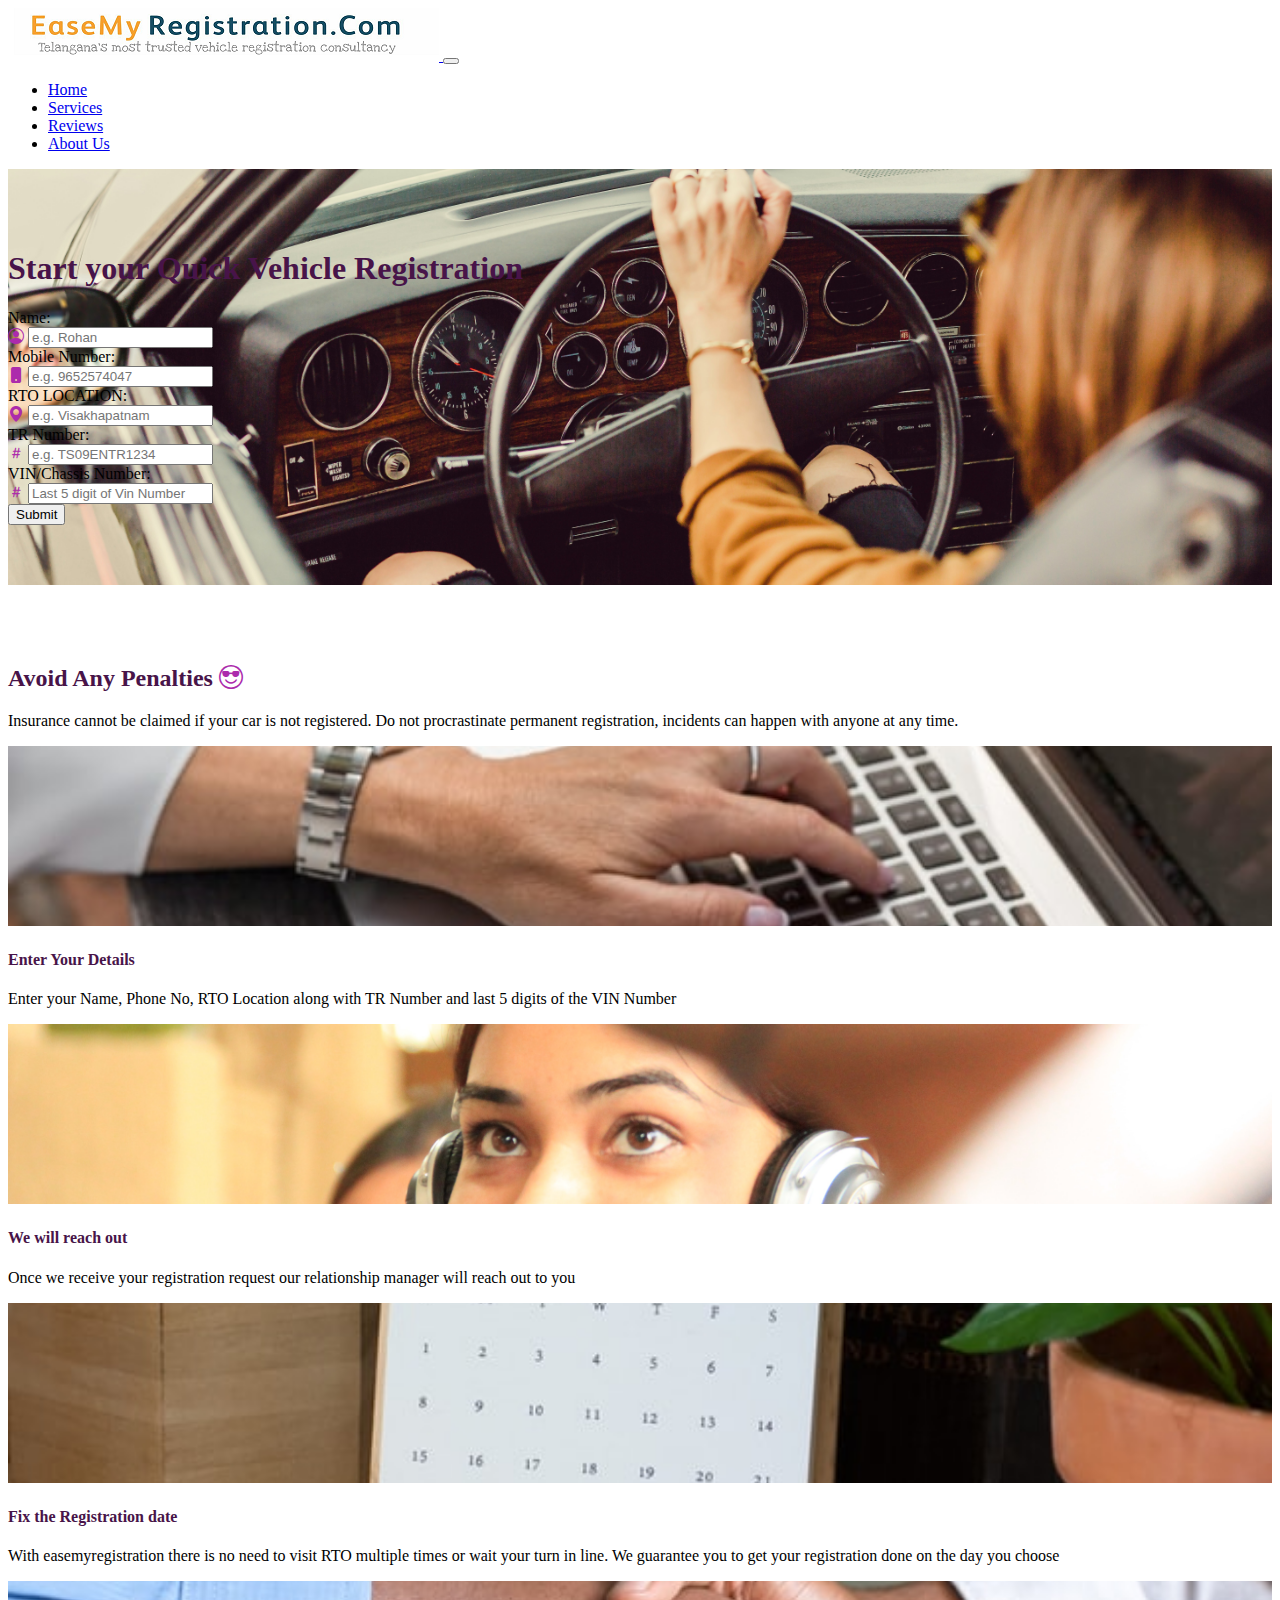
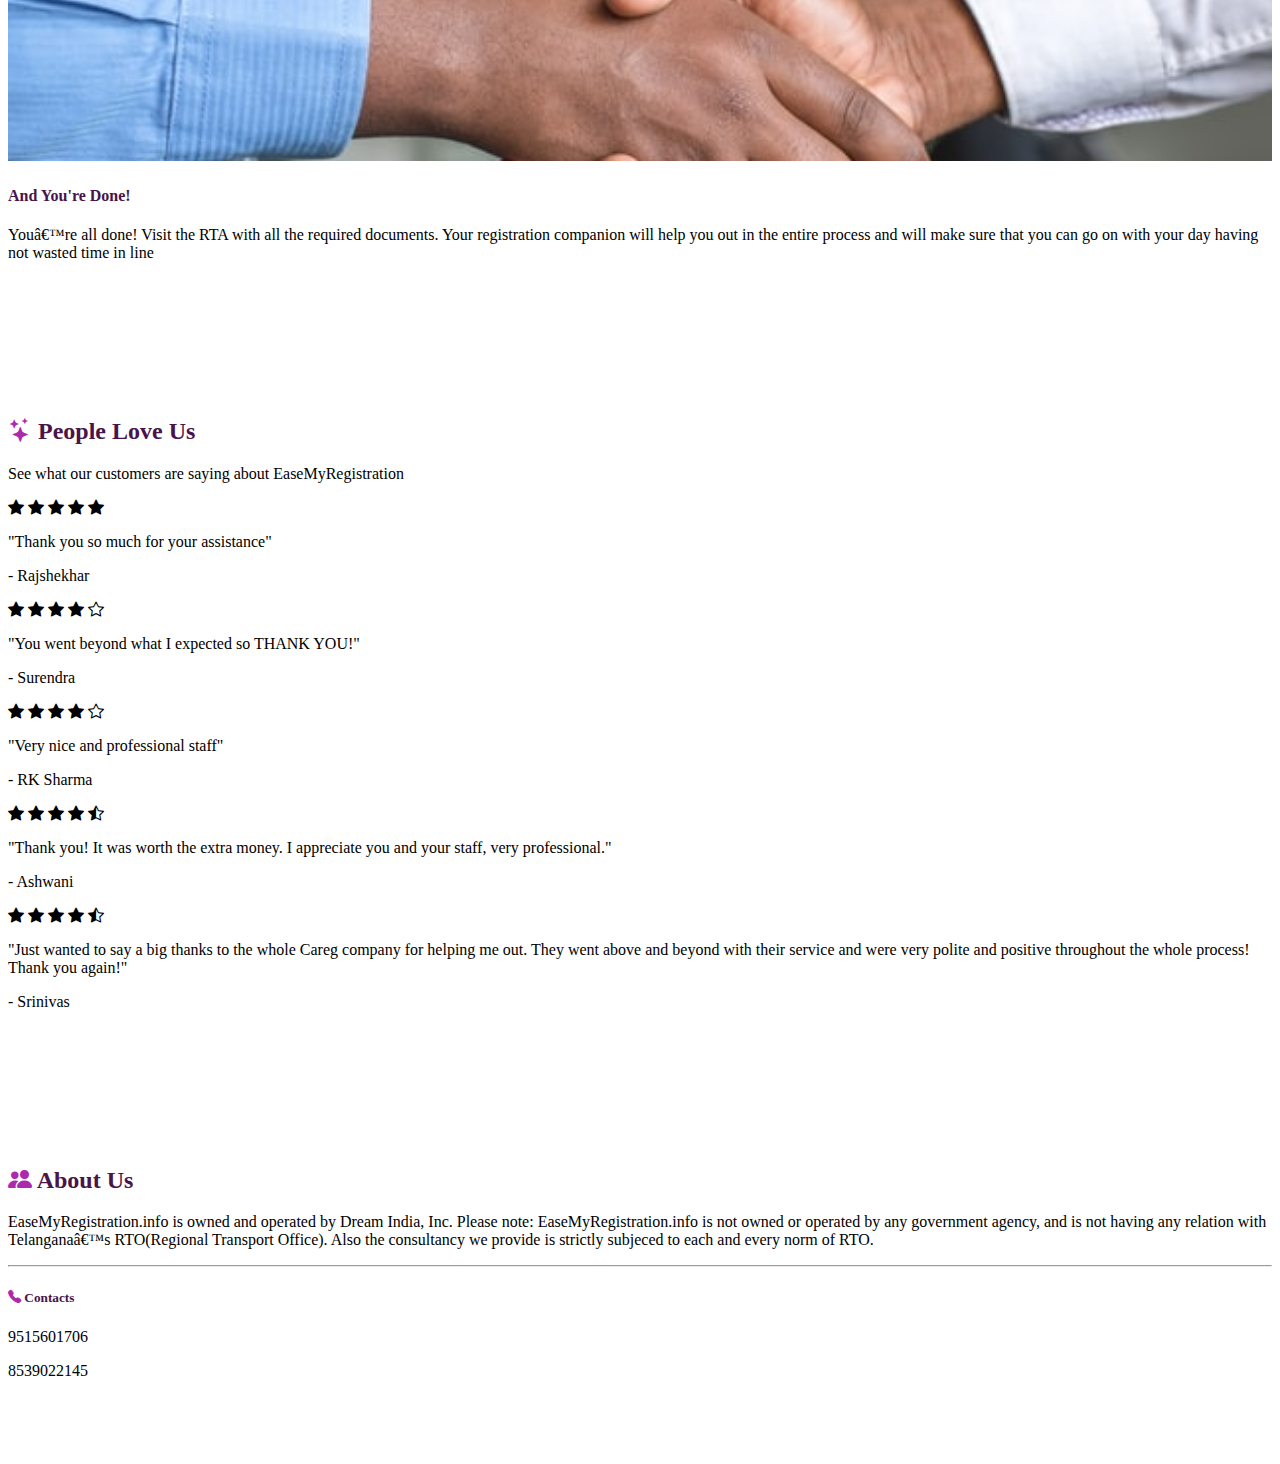
<file: index.html>
<!DOCTYPE html>
<html>
<head>
     <!-- Global site tag (gtag.js) - Google Analytics -->
<script async src="https://www.googletagmanager.com/gtag/js?id=UA-204187151-1">
</script>
<script>
  window.dataLayer = window.dataLayer || [];
  function gtag(){dataLayer.push(arguments);}
  gtag('js', new Date());

  gtag('config', 'UA-204187151-1');
</script>


	<meta name="viewport" content="width=device-width, initial-scale=1.0">
	<link href="https://cdn.jsdelivr.net/npm/bootstrap@5.0.2/dist/css/bootstrap.min.css" rel="stylesheet" integrity="sha384-EVSTQN3/azprG1Anm3QDgpJLIm9Nao0Yz1ztcQTwFspd3yD65VohhpuuCOmLASjC" crossorigin="anonymous">
	<link rel="stylesheet" href="https://cdn.jsdelivr.net/npm/bootstrap-icons@1.5.0/font/bootstrap-icons.css">
	<title>Ease My Registration</title>
	<style type="text/css">
		section{
			padding:  60px 0;
		}

		.bg-image {
		  background-position: center center;
		  background-repeat: no-repeat;
		  background-size: cover;
		}
		.card-img-top {
		    width: 100%;
		    height: 20vh;
		    object-fit: cover;
		}

	</style>
</head>
	<!--Start of Tawk.to Script-->
<script type="text/javascript">
var Tawk_API=Tawk_API||{}, Tawk_LoadStart=new Date();
(function(){
var s1=document.createElement("script"),s0=document.getElementsByTagName("script")[0];
s1.async=true;
s1.src='https://embed.tawk.to/621623e91ffac05b1d7b51fe/1fsj7oivg';
s1.charset='UTF-8';
s1.setAttribute('crossorigin','*');
s0.parentNode.insertBefore(s1,s0);
})();
</script>
<!--End of Tawk.to Script-->
	
	
	
	
	
<body>
	<!-- Nav Bar -->
	<nav class="navbar fixed-top bg-body navbar-expand-md navbar-light">
		<div class="container">
			<a href="#intro" class="navbar-brand" style="width: 65%; max-width:250vh;">
				<img class="img-fluid" src="assets/ease1.png" alt="logo image">
			</a>
			<button class="navbar-toggler" type="button" data-bs-toggle="collapse" data-bs-target="#main-nav" aria-controls="main-nav" aria-expanded="false" aria-label="Toggle navigation">
				<span class="navbar-toggler-icon"></span>
			</button>

			<!-- nav links -->
			<div class="collapse navbar-collapse justify-content-end align-center" id="main-nav">
				<ul class="navbar-nav">
					<li class="nav-item">
						<a class="nav-link" href="#intro">Home</a>
					</li>
					<li class="nav-item">
						<a class="nav-link" href="#services">Services</a>
					</li>
					<li class="nav-item">
						<a class="nav-link" href="#reviews">Reviews</a>
					</li>
					<li class="nav-item">
						<a class="nav-link" href="#aboutus">About Us</a>
					</li>
				</ul>
			</div>
		</div>
	</nav>


	<!-- Landing Form -->
	<section id="intro" class="bg-image" style="background-image: url('assets/car_pic3.jpg'); width: 100%">
			<div class="container">
				<div class="row align-items-center justify-content-center justify-content-lg-start">
					<div class="col-10 col-md-8 col-lg-6 col-xl-5 my-5 mx-lg-5 text-start bg-light shadow-lg rounded">
						<h1 class="text-center text-md-start" style="color: #481449;">
							Start your Quick Vehicle Registration
						</h1>
						<form id="quick_form" onsubmit="return false">
							<label for="name" class="form-label">Name:</label>
							<div class="mb-4 input-group">
								<span class="input-group-text">
									<i class="bi bi-person-circle" style="color: #ac2bac;"></i>
								</span>
								<input type="text" class="form-control" id="name" name="Name" placeholder="e.g. Rohan">
							</div>
							

							<label for="phone" class="form-label">Mobile Number:</label>
							<div class="mb-4 input-group">
								<span class="input-group-text">
									<i class="bi bi-phone-fill" style="color: #ac2bac;"></i>
								</span>
								<input type="text" class="form-control" id="phone" name="Phone no" placeholder="e.g. 9652574047">
							</div>
							

							<label for="location" class="form-label">RTO LOCATION:</label>
							<div class="mb-4 input-group">
								<span class="input-group-text">
									<i class="bi bi-geo-alt-fill" style="color: #ac2bac;"></i>
								</span>
								<input type="text" class="form-control" id="location" name="RTO Location" placeholder="e.g. Visakhapatnam">
							</div> 
						

							<label for="trnumber" class="form-label">TR Number:</label>
							<div class="mb-4 input-group">
								<span class="input-group-text">
									<i class="bi bi-hash" style="color: #ac2bac;"></i>
								</span>
								<input type="text" class="form-control" id="trnumber" name="TR Number" placeholder="e.g. TS09ENTR1234">
							</div>
							

							<label for="vcnumber" class="form-label">VIN/Chassis Number:</label>
							<div class="mb-4 input-group">
								<span class="input-group-text">
									<i class="bi bi-hash" style="color: #ac2bac;"></i>
								</span>
								<input type="text" class="form-control" id="vcnumber" name="Vin" placeholder="Last 5 digit of Vin Number">
							</div>   
							
							
							
							
							

							<div class="my-3 text-center">
								<button type="submit" onclick='SubForm()' class="btn btn-secondary">Submit</button>
							</div>
						</form>
					</div>
					<!-- Image -->
<!-- 					<div class="col-md-5 text-center d-none d-md-block">
						<img class="img-fluid" src="assets/car_pic2.png" alt="test image">
					</div> -->

				</div>
			</div>
	</section>

	<!-- Services -->
	<section id="services" class="bg-light">
		<div class="container">
			<div class="text-center">
				<h2 style="color: #481449;">Avoid Any Penalties <i class="bi bi-emoji-sunglasses" style="color: #ac2bac;"></i></h2>

				<p class="lead text-muted"> Insurance cannot be claimed if your car is not registered. Do not procrastinate permanent registration, incidents can happen with anyone at any time. </p> 
			</div>

			<div class="row my-5 justify-content-center">
				
				<div class="col-11 col-md-5 col-lg-3 my-2">
					<div class="card h-100 bg-body shadow">
						<img src="assets/fill_details.jpg" class="card-img-top" alt="Enter Details">
						<div class="card-body text-center py-4">
							<h4 class="card-title" style="color: #481449;">Enter Your Details</h4>
							<p class="lead card-subtitle">Enter your Name, Phone No, RTO Location along with TR Number and last 5 digits of the VIN Number</p>
						</div>
					</div>
				</div>

				<div class="col-11 col-md-5 col-lg-3 my-2">
					<div class="card h-100 bg-body shadow">
						<img src="assets/reach_out.jpg" class="card-img-top" alt="Enter Details">
						<div class="card-body text-center py-4">
							<h4 class="card-title" style="color: #481449;">We will reach out</h4>
							<p class="lead card-subtitle">Once we receive your registration request our relationship manager will reach out to you</p>
						</div>
					</div>
				</div>

				<div class="col-11 col-md-5 col-lg-3 my-2">
					<div class="card h-100 bg-body shadow">
						<img src="assets/fix_date.jpg" class="card-img-top" alt="Enter Details">
						<div class="card-body text-center py-4">
							<h4 class="card-title" style="color: #481449;">Fix the Registration date</h4>
							<p class="lead card-subtitle">With easemyregistration there is no need to visit RTO multiple times or wait your turn in line. We guarantee you to get your registration done on the day you choose</p>
						</div>
					</div>
				</div>

				<div class="col-11 col-md-5 col-lg-3 my-2">
					<div class="card h-100 bg-body shadow">
						<img src="assets/done.jpg" class="card-img-top" alt="Enter Details">
						<div class="card-body text-center py-4">
							<h4 class="card-title" style="color: #481449;">And You're Done!</h4>
							<p class="lead card-subtitle">You’re all done! Visit the RTA with all the required documents. Your registration companion will help you out in the entire process and will make sure that you can go on with your day having not wasted time in line</p>
						</div>
					</div>
				</div>

			</div>
		</div>
	</section> 

	<!-- Reviews -->
	<section id="reviews">
		<div class="container">
			
			<div class="row align-items-center justify-content-center">
				<div class="col-md-8 col-lg-6 text-center">
					<h2 style="color: #481449;"><i class="bi bi-stars" style="color: #ac2bac;"></i> People Love Us</h2>
					<p class="lead text-muted">See what our customers are saying about EaseMyRegistration</p>
				</div>
			</div>

			<div class="row justify-content-center">
				<div class="col-11 col-md-6 col-lg-5 border border-1 m-2 bg-light shadow">
					<div class="pb-2">
						<i class="bi bi-star-fill text-warning"></i>
						<i class="bi bi-star-fill text-warning"></i>
						<i class="bi bi-star-fill text-warning"></i>
						<i class="bi bi-star-fill text-warning"></i>
						<i class="bi bi-star-fill text-warning"></i>
					</div>
					<p>
                        "Thank you so much for your assistance"
                    </p>
                    <p class="text-muted fst-italic">- Rajshekhar</p>
				</div>

				<div class="col-11 col-md-5 col-lg-4 border border-1 m-2 bg-light shadow">
					<div class="pb-2">
						<i class="bi bi-star-fill text-warning"></i>
						<i class="bi bi-star-fill text-warning"></i>
						<i class="bi bi-star-fill text-warning"></i>
						<i class="bi bi-star-fill text-warning"></i>
						<i class="bi bi-star text-warning"></i>
					</div>
					<p>
                        "You went beyond what I expected so THANK YOU!"
                    </p>
                    <p class="text-muted fst-italic">- Surendra</p>
				</div>

			</div>

			<div class="row justify-content-center">
				<div class="col-11 col-md-5 col-lg-4 border border-1 m-2 bg-light shadow">
					<div class="pb-2">
						<i class="bi bi-star-fill text-warning"></i>
						<i class="bi bi-star-fill text-warning"></i>
						<i class="bi bi-star-fill text-warning"></i>
						<i class="bi bi-star-fill text-warning"></i>
						<i class="bi bi-star text-warning"></i>
					</div>
					<p>
                        "Very nice and professional staff"
                    </p>
                    <p class="text-muted fst-italic">- RK Sharma</p>
				</div>

				<div class="col-11 col-md-6 col-lg-5 border border-1 m-2 bg-light shadow">
					<div class="pb-2">
						<i class="bi bi-star-fill text-warning"></i>
						<i class="bi bi-star-fill text-warning"></i>
						<i class="bi bi-star-fill text-warning"></i>
						<i class="bi bi-star-fill text-warning"></i>
						<i class="bi bi-star-half text-warning"></i>
					</div>
					<p>
                        "Thank you! It was worth the extra money. I appreciate you and your staff, very professional."
                    </p>
                    <p class="text-muted fst-italic">- Ashwani</p>
				</div>

			</div>

			<div class="row align-items-center justify-content-center">
				<div class="col-11 col-lg-6 border border-1 m-2 bg-light shadow">
					<div class="pb-2">
						<i class="bi bi-star-fill text-warning"></i>
						<i class="bi bi-star-fill text-warning"></i>
						<i class="bi bi-star-fill text-warning"></i>
						<i class="bi bi-star-fill text-warning"></i>
						<i class="bi bi-star-half text-warning"></i>
					</div>
					<p>
                        "Just wanted to say a big thanks to the whole Careg company for helping me out. They went above and beyond with their service and were very polite and positive throughout the whole process! Thank you again!"
                    </p>
                    <p class="text-muted fst-italic">- Srinivas</p>
				</div>

			</div>

		</div>
	</section>

	<!-- About Us -->
	<section id="aboutus" class="bg-light">
		<div class="container">
			<div class="row my-5 align-items-center justify-content-center">
				<div class="col-11 col-md-8 text-center">
					<h2 style="color: #481449;"><i class="bi bi-people-fill" style="color: #ac2bac;"></i> About Us</h2>
					<p class="lead">EaseMyRegistration.info is owned and operated by Dream India, Inc. Please note: EaseMyRegistration.info is not owned or operated by any government agency, and is not having any relation with Telangana’s RTO(Regional Transport Office). Also the consultancy we provide is strictly subjeced to each and every norm of RTO.</p>
				</div>
			</div>

			<div class="row my-5 align-items-center justify-content-center">
				<hr class="col-8 col-md-5 mb-5 bg-danger border-1 border-top border-danger">
				<h5 class="text-center" style="color: #481449;"><i class="bi bi-telephone-fill" style="color: #ac2bac;"></i> Contacts</h5>
				<div class="col-5 col-md-4 text-end">
					<p class="lead">9515601706</p>
				</div>
				<div class="col-5 col-md-4 text-start">
					<p class="lead">8539022145</p>
				</div>
			</div>

		</div>
	</section>

</body>
<script src="https://cdn.jsdelivr.net/npm/bootstrap@5.0.2/dist/js/bootstrap.bundle.min.js" integrity="sha384-MrcW6ZMFYlzcLA8Nl+NtUVF0sA7MsXsP1UyJoMp4YLEuNSfAP+JcXn/tWtIaxVXM" crossorigin="anonymous"></script>
<script src="https://code.jquery.com/jquery-3.6.0.min.js" integrity="sha256-/xUj+3OJU5yExlq6GSYGSHk7tPXikynS7ogEvDej/m4=" crossorigin="anonymous"></script>
<script>
	function SubForm (){
		$.ajax({
			url:"https://api.apispreadsheets.com/data/13726/",
			type:"post",
			data:$("#quick_form").serializeArray(),
			success: function(){
				document.getElementById("quick_form").reset();
				alert("Thank You for choosing EaseMyRegistration.info for the permanent registration of your car. We will reach out to you soon.")
			},
			error: function(){
				alert("There was an error :(")
                console.log(error)
			}
		});
	}
</script>
</html>


<!-- Author Details
Name: Sujit Rai
Email: sujitrrai@gmail.com
-->
</file>
